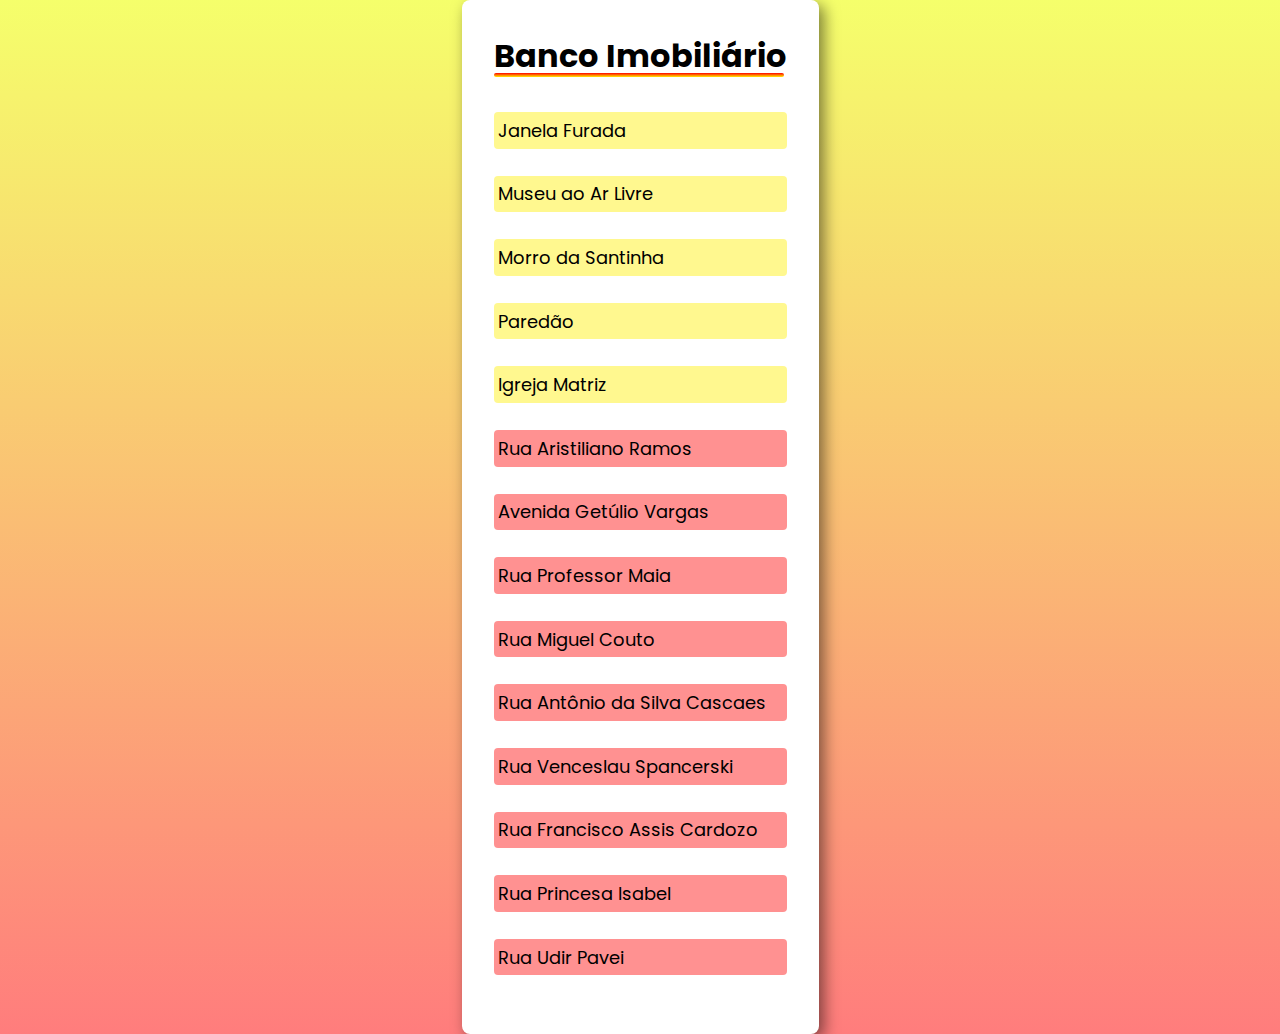
<file: index.html>
<!DOCTYPE html>
<html lang="pt-br">
<head>
    <meta charset="UTF-8">
    <meta http-equiv="X-UA-Compatible" content="IE=edge">
    <meta name="viewport" content="width=device-width, initial-scale=1.0">
    <link rel="stylesheet" href="style.css">
    <title>Banco Imobiliário</title>
</head>
<body>
    <main class="container">
        <h1>Banco Imobiliário</h1>
        <div class="casas">
            <div>
                <a class="pontosTuristicos" href="/casas/Pontos Turísticos/Janela.html" target="_self" rel="next">Janela Furada</a><br>
                <a class="pontosTuristicos" href="/casas/Pontos Turísticos/Museu.html" target="_self" rel="next">Museu ao Ar Livre</a><br>
                <a class="pontosTuristicos" href="/casas/Pontos Turísticos/Santinha.html" target="_self" rel="next">Morro da Santinha</a><br>
                <a class="pontosTuristicos" href="/casas/Pontos Turísticos/Paredao.html" target="_self" rel="next">Paredão</a><br>
                <a class="pontosTuristicos" href="/casas/Pontos Turísticos/Igreja.html" target="_self" rel="next">Igreja Matriz</a><br>
            </div>
        
            <div>
                <a class="ruas" href="/casas/Ruas/Aristiliano.html" target="_self" rel="next">Rua Aristiliano Ramos</a><br>
                <a class="ruas" href="/casas/Ruas/Vargas.html" target="_self" rel="next">Avenida Getúlio Vargas</a><br>
                <a class="ruas" href="/casas/Ruas/Maia.html" target="_self" rel="next">Rua Professor Maia</a><br>
                <a class="ruas" href="/casas/Ruas/Miguel.html" target="_self" rel="next">Rua Miguel Couto</a><br>
                <a class="ruas" href="/casas/Ruas/Antonio.html" target="_self" rel="next">Rua Antônio da Silva Cascaes</a><br>
                <a class="ruas" href="/casas/Ruas/Venceslau.html" target="_self" rel="next">Rua Venceslau Spancerski</a><br>
                <a class="ruas" href="/casas/Ruas/Francisco.html" target="_self" rel="next">Rua Francisco Assis Cardozo</a><br>
                <a class="ruas" href="/casas/Ruas/Princesa.html" target="_self" rel="next">Rua Princesa Isabel</a><br>
                <a class="ruas" href="/casas/Ruas/Udir.html" target="_self" rel="next">Rua Udir Pavei</a><br>
            </div>
        </div>
    </main>
</body>
</html>
</file>
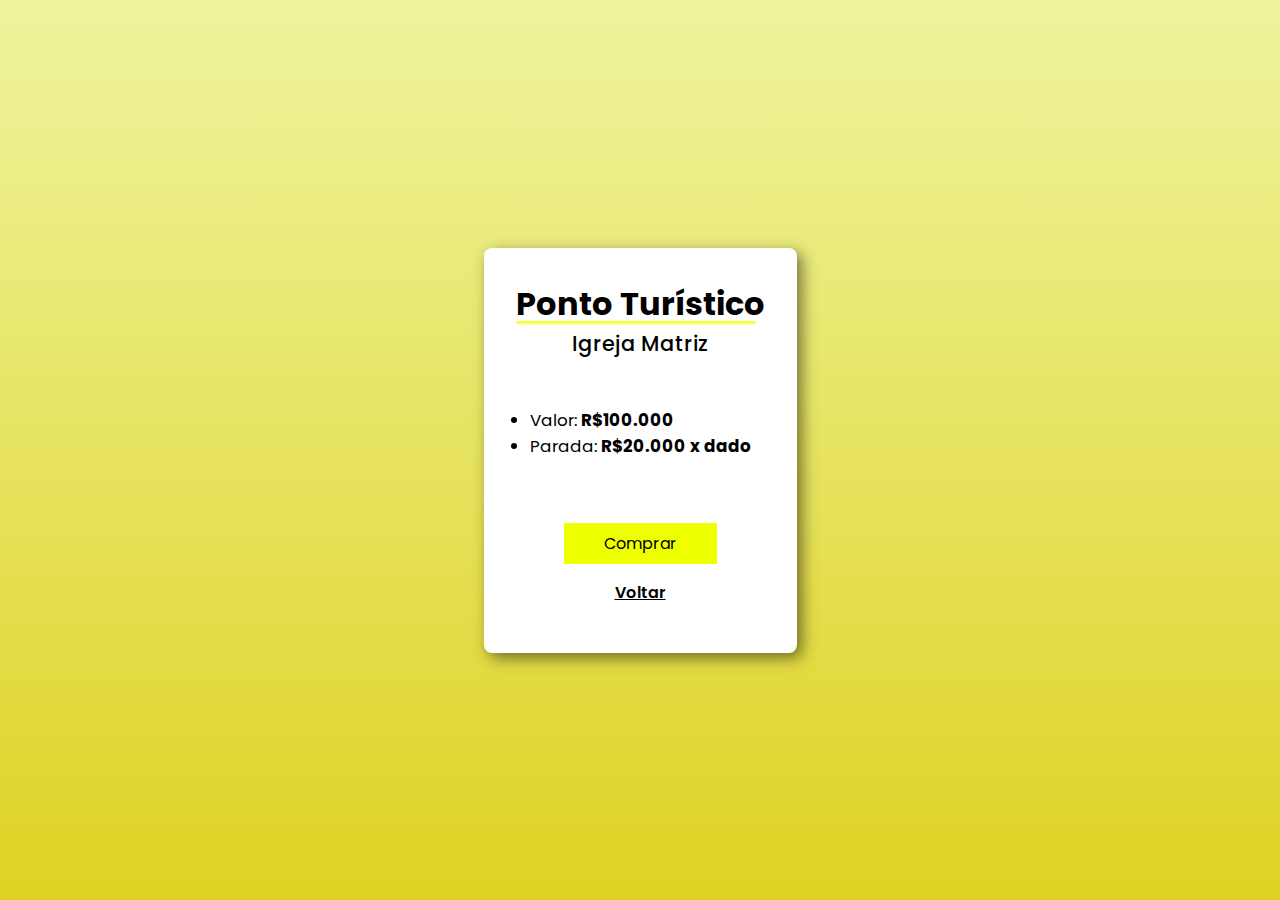
<file: casas/Pontos Turísticos/Igreja.html>
<!DOCTYPE html>
<html lang="pt-br">
<head>
    <meta charset="UTF-8">
    <meta http-equiv="X-UA-Compatible" content="IE=edge">
    <meta name="viewport" content="width=device-width, initial-scale=1.0">
    <link rel="stylesheet" href="/casas/Pontos Turísticos/style.css">
    <title>Igreja Matriz</title>
</head>
<body>
    <main class="container">
        <h1>Ponto Turístico</h1>
        <h2>Igreja Matriz</h2>
        <div class="info">
            <ul>
                <li>Valor: <strong>R$100.000</strong></li>
                <li>Parada: <strong>R$20.000 x dado</strong></li>
            </ul>
        </div>
        <div class="comprar">
            <button class="botaoComprar" onclick="comprarIgreja()">Comprar</button>
            <strong><p></p></strong>
        </div>
        <footer>
            <p><a href="/index.html" target="_self" rel="prev" alt="Voltar">Voltar</a></p>
        </footer>
    </main>

    <script src="js/scriptIgreja.js"></script>
</body>
</html>
</file>
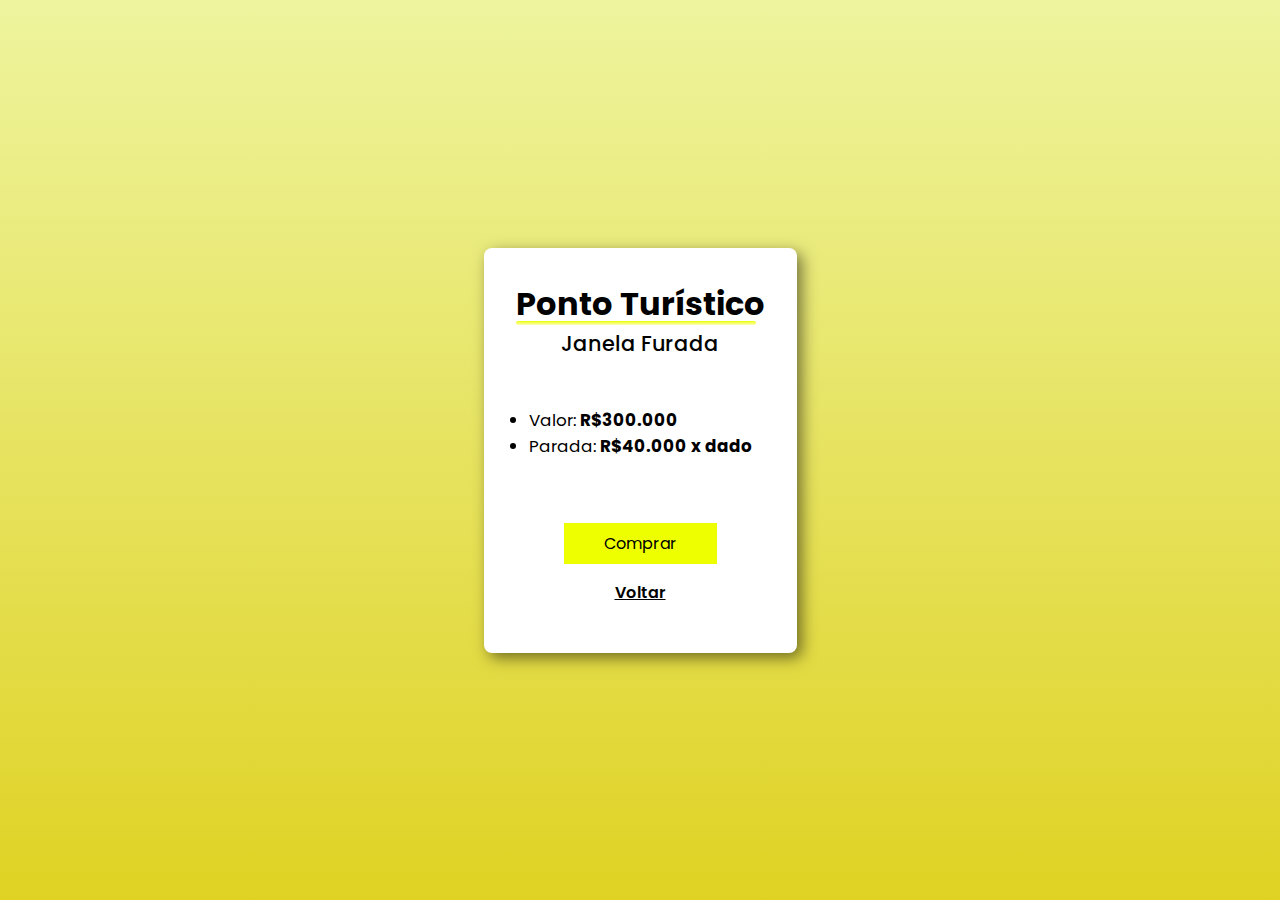
<file: casas/Pontos Turísticos/Janela.html>
<!DOCTYPE html>
<html lang="pt-br">
<head>
    <meta charset="UTF-8">
    <meta http-equiv="X-UA-Compatible" content="IE=edge">
    <meta name="viewport" content="width=device-width, initial-scale=1.0">
    <link rel="stylesheet" href="/casas/Pontos Turísticos/style.css">
    <title>Janela Furada</title>
</head>
<body>
    <main class="container">
        <h1>Ponto Turístico</h1>
        <h2>Janela Furada</h2>
        <div class="info">
            <ul>
                <li>Valor: <strong>R$300.000</strong></li>
                <li>Parada: <strong>R$40.000 x dado</strong></li>
            </ul>
        </div>
        <div class="comprar">
            <button type="submit" class="botaoComprar" onclick="comprarJanela()">Comprar</button>
            <strong><p></p></strong>
        </div>
        <footer>
            <p><a href="/index.html" target="_self" rel="prev" alt="Voltar">Voltar</a></p>
        </footer>
    </main>

    <script src="js/scriptJanela.js"></script>
</body>
</html>
</file>
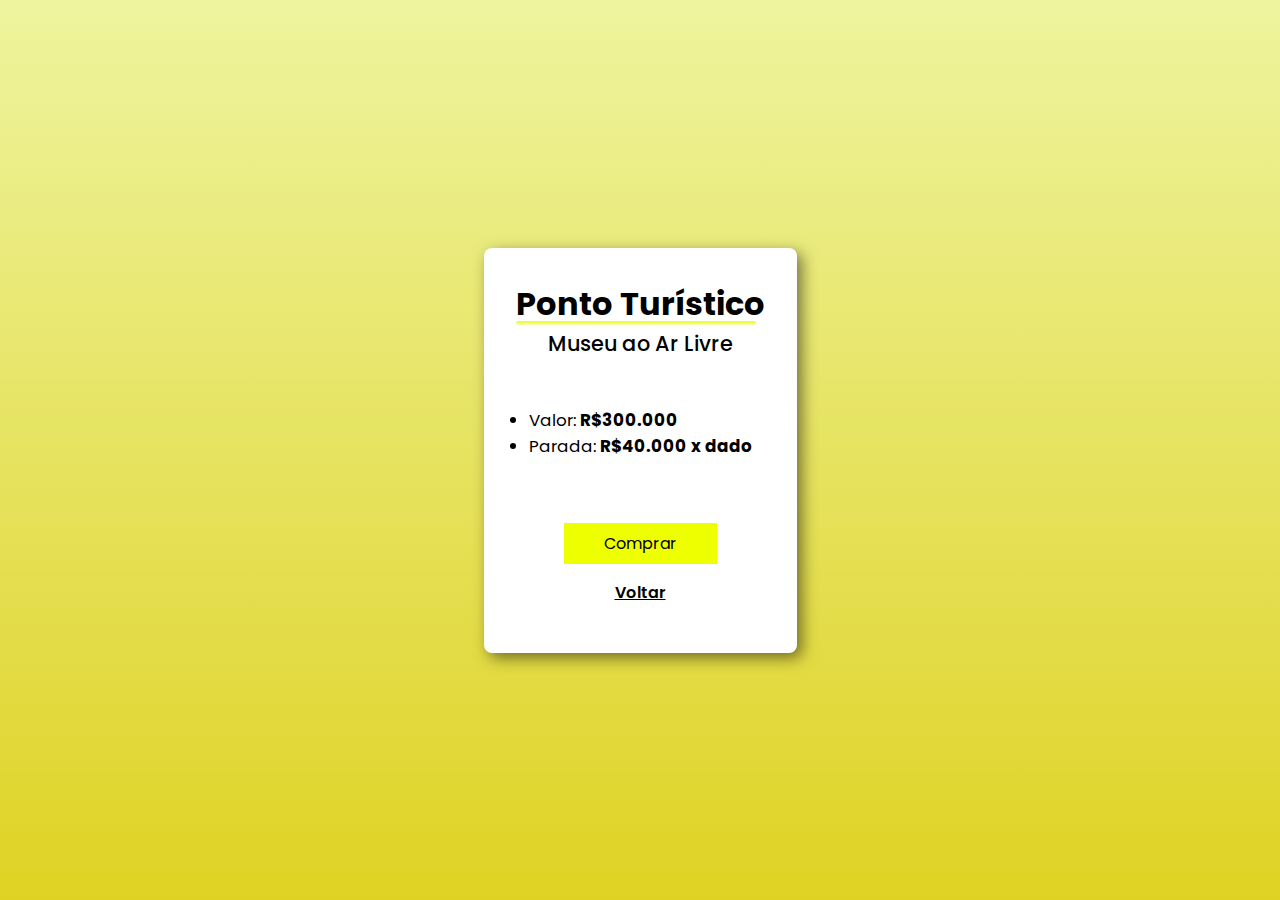
<file: casas/Pontos Turísticos/Museu.html>
<!DOCTYPE html>
<html lang="pt-br">
<head>
    <meta charset="UTF-8">
    <meta http-equiv="X-UA-Compatible" content="IE=edge">
    <meta name="viewport" content="width=device-width, initial-scale=1.0">
    <link rel="stylesheet" href="/casas/Pontos Turísticos/style.css">
    <title>Museu ao Ar Livre</title>
</head>
<body>
    <main class="container">
        <h1>Ponto Turístico</h1>
        <h2>Museu ao Ar Livre</h2>
        <div class="info">
            <ul>
                <li>Valor: <strong>R$300.000</strong></li>
                <li>Parada: <strong>R$40.000 x dado</strong></li>
            </ul>
        </div>
        <div class="comprar">
            <button class="botaoComprar" onclick="comprarMuseu()">Comprar</button>
            <strong><p></p></strong>
        </div>
        <footer>
            <p><a href="/index.html" target="_self" rel="prev" alt="Voltar">Voltar</a></p>
        </footer>
    </main>

    <script src="js/scriptMuseu.js"></script>
</body>
</html>
</file>
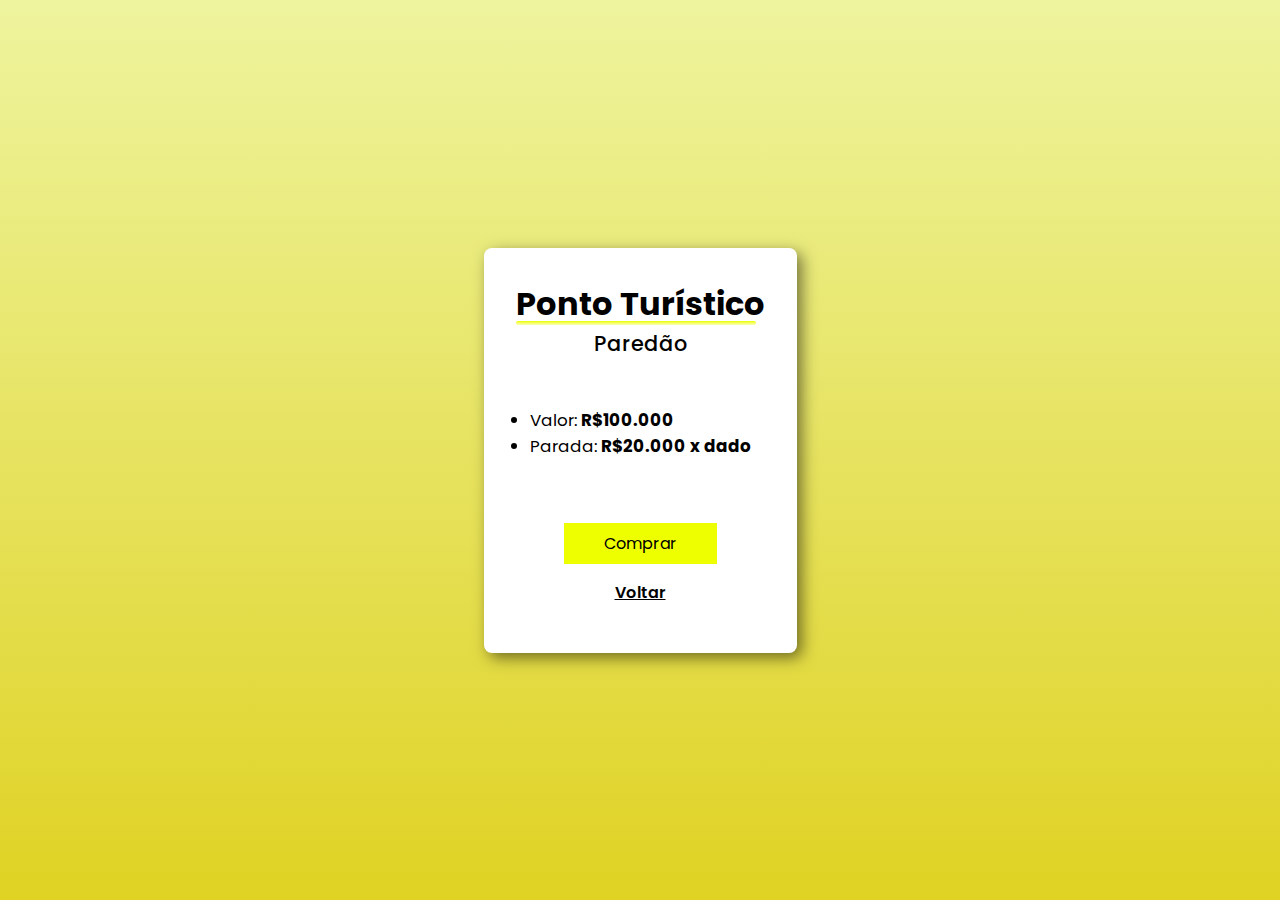
<file: casas/Pontos Turísticos/Paredao.html>
<!DOCTYPE html>
<html lang="pt-br">
<head>
    <meta charset="UTF-8">
    <meta http-equiv="X-UA-Compatible" content="IE=edge">
    <meta name="viewport" content="width=device-width, initial-scale=1.0">
    <link rel="stylesheet" href="/casas/Pontos Turísticos/style.css">
    <title>Paredão</title>
</head>
<body>
    <main class="container">
        <h1>Ponto Turístico</h1>
        <h2>Paredão</h2>
        <div class="info">
            <ul>
                <li>Valor: <strong>R$100.000</strong></li>
                <li>Parada: <strong>R$20.000 x dado</strong></li>
            </ul>
        </div>
        <div class="comprar">
            <button class="botaoComprar" onclick="comprarParedao()">Comprar</button>
            <strong><p></p></strong>
        </div>
        <footer>
            <p><a href="/index.html" target="_self" rel="prev" alt="Voltar">Voltar</a></p>
        </footer>
    </main>

    <script src="js/scriptParedao.js"></script>
</body>
</html>
</file>
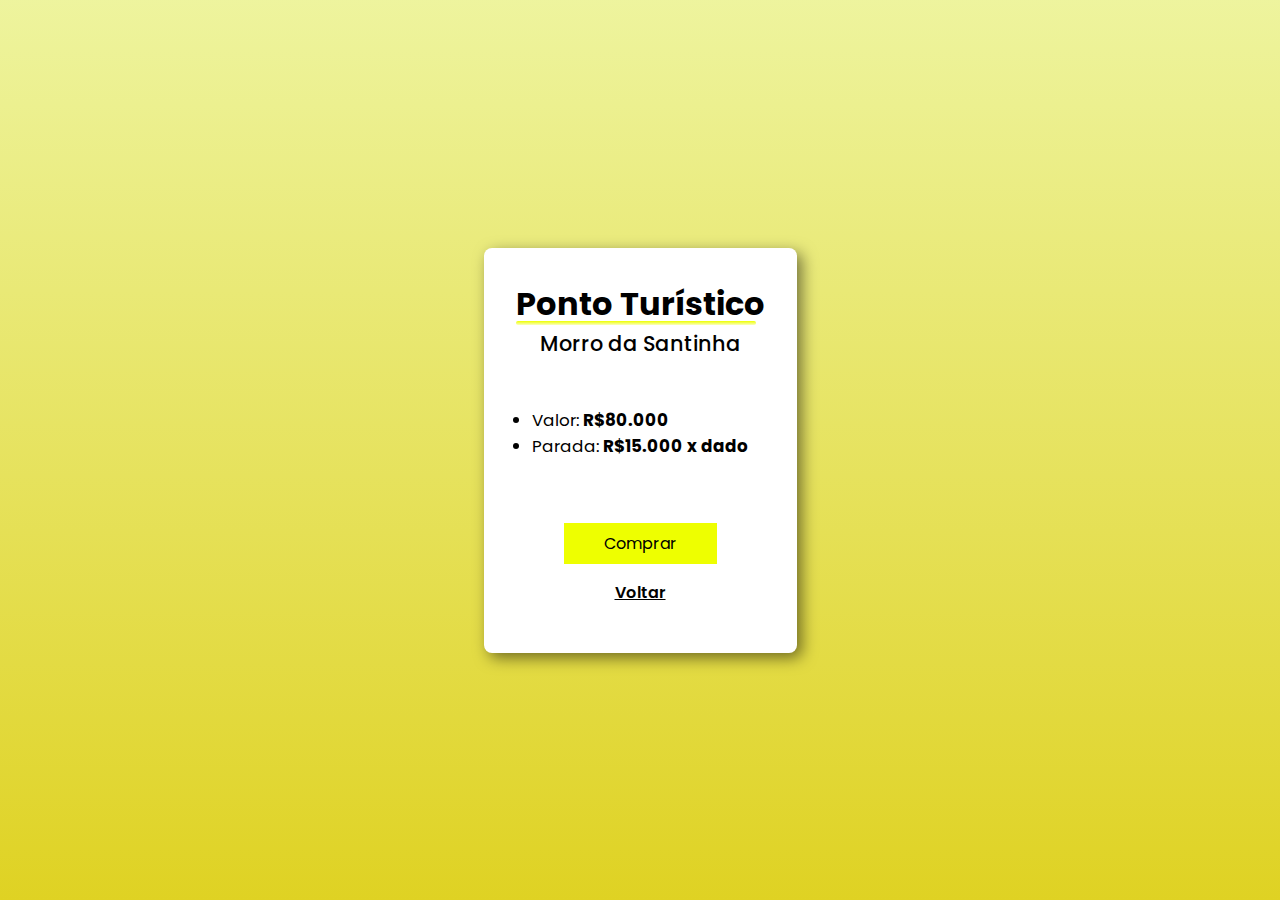
<file: casas/Pontos Turísticos/Santinha.html>
<!DOCTYPE html>
<html lang="pt-br">
<head>
    <meta charset="UTF-8">
    <meta http-equiv="X-UA-Compatible" content="IE=edge">
    <meta name="viewport" content="width=device-width, initial-scale=1.0">
    <link rel="stylesheet" href="/casas/Pontos Turísticos/style.css">
    <title>Morro da Santinha</title>
</head>
<body>
    <main class="container">
        <h1>Ponto Turístico</h1>
        <h2>Morro da Santinha</h2>
        <div class="info">
            <ul>
                <li>Valor: <strong>R$80.000</strong></li>
                <li>Parada: <strong>R$15.000 x dado</strong></li>
            </ul>
        </div>
        <div class="comprar">
            <button class="botaoComprar" onclick="comprarSantinha()">Comprar</button>
            <strong><p></p></strong>
        </div>
        <footer>
            <p><a href="/index.html" target="_self" rel="prev" alt="Voltar">Voltar</a></p>
        </footer>
    </main>

    <script src="js/scriptSantinha.js"></script>
</body>
</html>
</file>
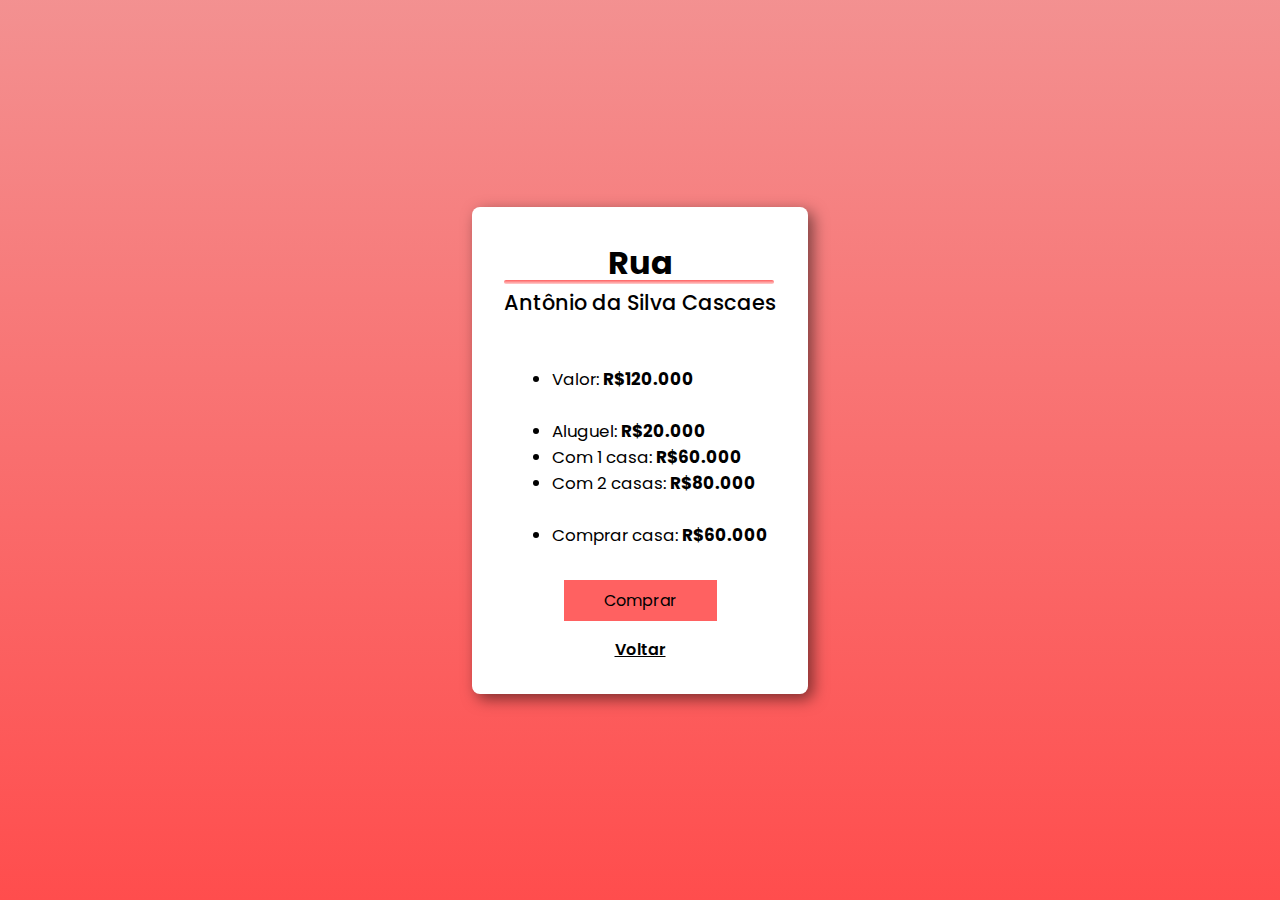
<file: casas/Ruas/Antonio.html>
<!DOCTYPE html>
<html lang="pt-br">
<head>
    <meta charset="UTF-8">
    <meta http-equiv="X-UA-Compatible" content="IE=edge">
    <meta name="viewport" content="width=device-width, initial-scale=1.0">
    <link rel="stylesheet" href="/casas/Ruas/style.css">
    <title>Antônio Cascaes</title>
</head>
<body>
    <main class="container">
        <h1>Rua</h1>
        <h2>Antônio da Silva Cascaes</h2>
        <div class="info">
            <ul>
                <li>Valor: <strong>R$120.000</strong></li><br>
                <li>Aluguel: <strong>R$20.000</strong></li>
                <li>Com 1 casa: <strong>R$60.000</strong></li>
                <li>Com 2 casas: <strong>R$80.000</strong></li><br>
                <li>Comprar casa: <strong>R$60.000</strong></li>
            </ul>
        </div>
        <div class="comprar">
            <button class="botaoComprar" onclick="comprarAntonio()">Comprar</button>
            <strong><p></p></strong>
        </div>
        <footer>
            <p><a href="/index.html" target="_self" rel="prev" alt="Voltar">Voltar</a></p>
        </footer>
    </main>

    <script src="js/scriptAntonio.js"></script>
</body>
</html>
</file>
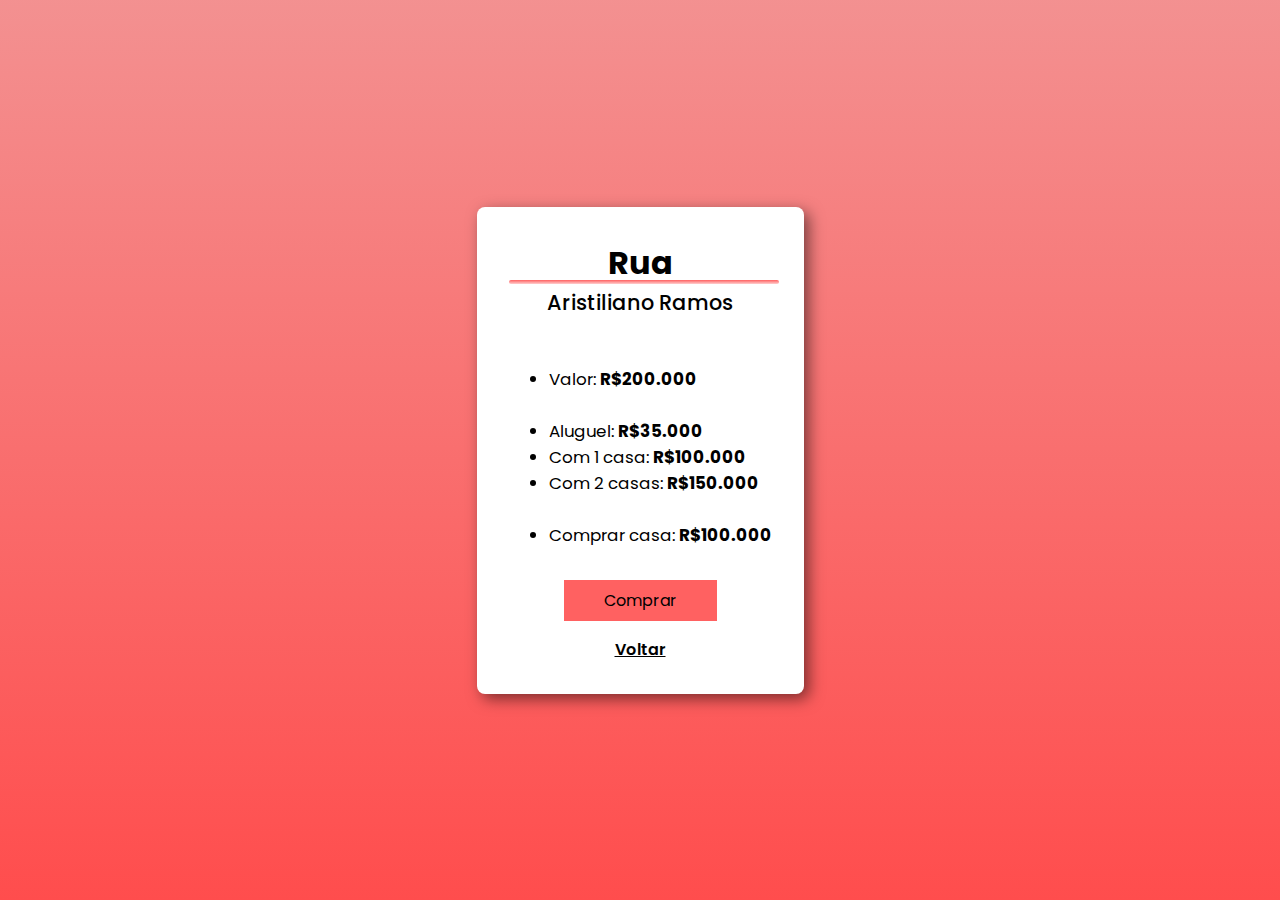
<file: casas/Ruas/Aristiliano.html>
<!DOCTYPE html>
<html lang="pt-br">
<head>
    <meta charset="UTF-8">
    <meta http-equiv="X-UA-Compatible" content="IE=edge">
    <meta name="viewport" content="width=device-width, initial-scale=1.0">
    <link rel="stylesheet" href="/casas/Ruas/style.css">
    <title>Aristiliano Ramos</title>
</head>
<body>
    <main class="container">
        <h1>Rua</h1>
        <h2>Aristiliano Ramos</h2>
        <div class="info">
            <ul>
                <li>Valor: <strong>R$200.000</strong></li><br>
                <li>Aluguel: <strong>R$35.000</strong></li>
                <li>Com 1 casa: <strong>R$100.000</strong></li>
                <li>Com 2 casas: <strong>R$150.000</strong></li><br>
                <li>Comprar casa: <strong>R$100.000</strong></li>
            </ul>
        </div>
        <div class="comprar">
            <button class="botaoComprar" onclick="comprarAristiliano()">Comprar</button>
            <strong><p></p></strong>
        </div>
        <footer>
            <p><a href="/index.html" target="_self" rel="prev" alt="Voltar">Voltar</a></p>
        </footer>
    </main>

    <script src="js/scriptAristiliano.js"></script>
</body>
</html>
</file>
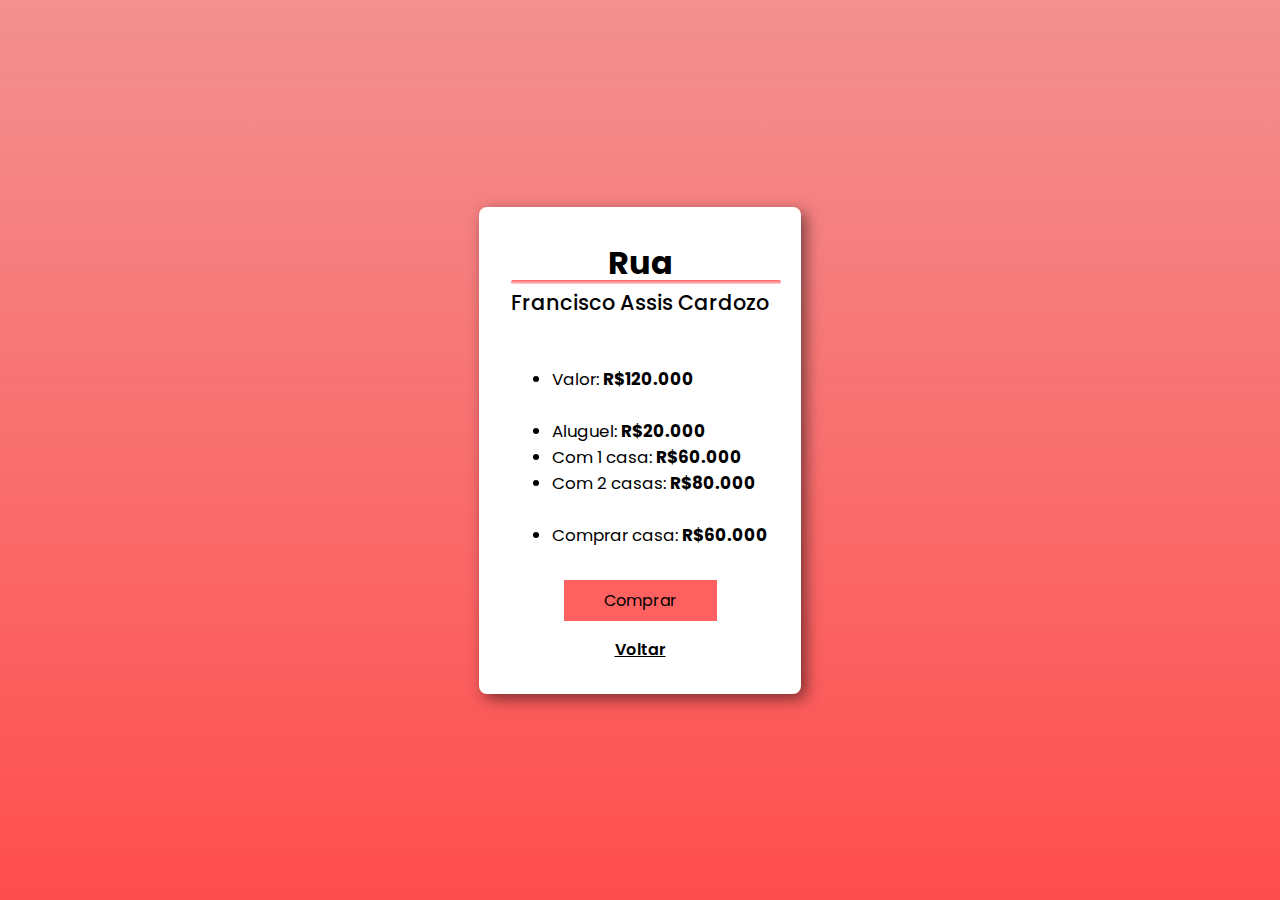
<file: casas/Ruas/Francisco.html>
<!DOCTYPE html>
<html lang="pt-br">
<head>
    <meta charset="UTF-8">
    <meta http-equiv="X-UA-Compatible" content="IE=edge">
    <meta name="viewport" content="width=device-width, initial-scale=1.0">
    <link rel="stylesheet" href="/casas/Ruas/style.css">
    <title>Francisco Assis Cardozo</title>
</head>
<body>
    <main class="container">
        <h1>Rua</h1>
        <h2>Francisco Assis Cardozo</h2>
        <div class="info">
            <ul>
                <li>Valor: <strong>R$120.000</strong></li><br>
                <li>Aluguel: <strong>R$20.000</strong></li>
                <li>Com 1 casa: <strong>R$60.000</strong></li>
                <li>Com 2 casas: <strong>R$80.000</strong></li><br>
                <li>Comprar casa: <strong>R$60.000</strong></li>
            </ul>
        </div>
        <div class="comprar">
            <button class="botaoComprar" onclick="comprarFrancisco()">Comprar</button>
            <strong><p></p></strong>
        </div>
        <footer>
            <p><a href="/index.html" target="_self" rel="prev" alt="Voltar">Voltar</a></p>
        </footer>
    </main>

    <script src="js/scriptFrancisco.js"></script>
</body>
</html>
</file>
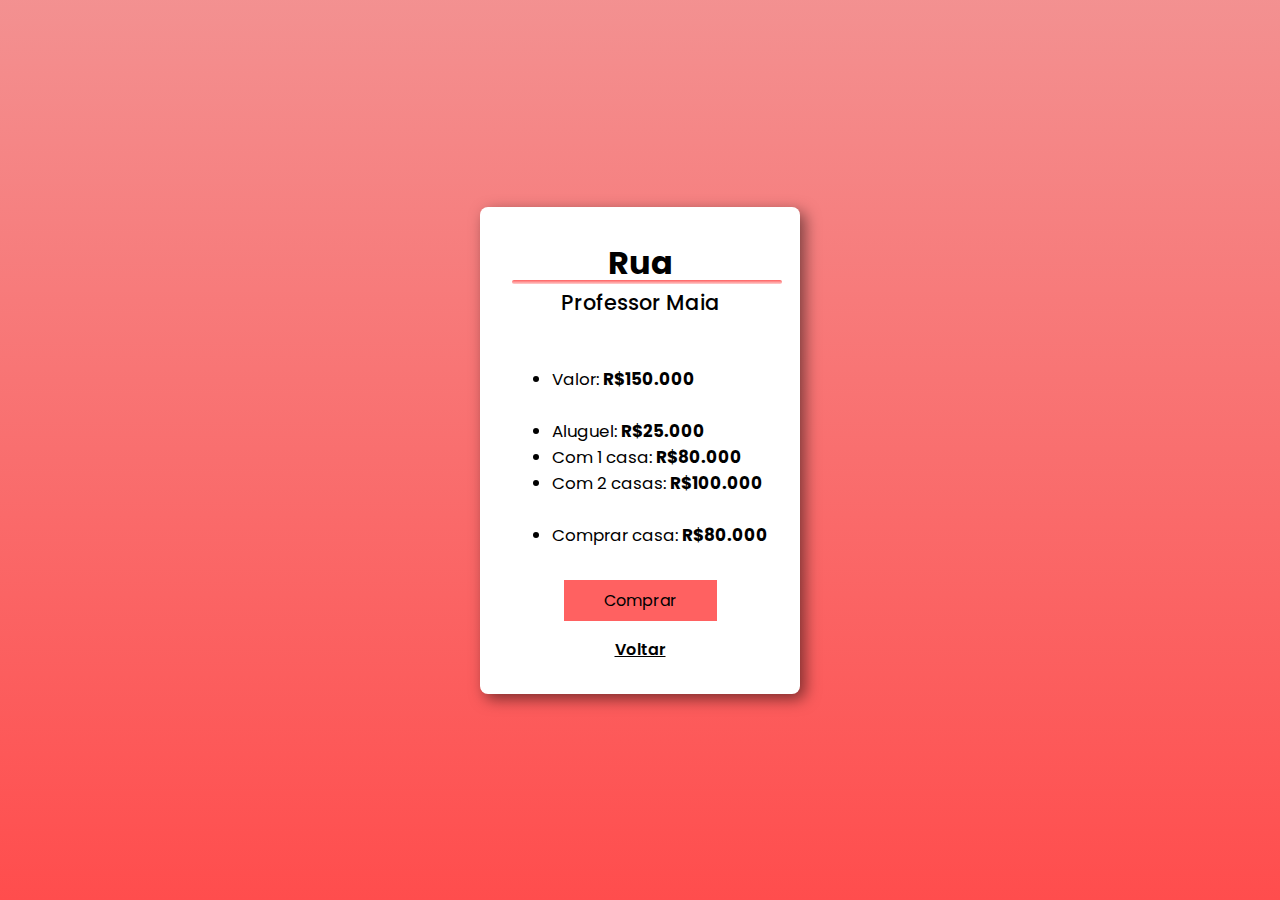
<file: casas/Ruas/Maia.html>
<!DOCTYPE html>
<html lang="pt-br">
<head>
    <meta charset="UTF-8">
    <meta http-equiv="X-UA-Compatible" content="IE=edge">
    <meta name="viewport" content="width=device-width, initial-scale=1.0">
    <link rel="stylesheet" href="/casas/Ruas/style.css">
    <title>Professor Maia</title>
</head>
<body>
    <main class="container">
        <h1>Rua</h1>
        <h2>Professor Maia</h2>
        <div class="info">
            <ul>
                <li>Valor: <strong>R$150.000</strong></li><br>
                <li>Aluguel: <strong>R$25.000</strong></li>
                <li>Com 1 casa: <strong>R$80.000</strong></li>
                <li>Com 2 casas: <strong>R$100.000</strong></li><br>
                <li>Comprar casa: <strong>R$80.000</strong></li>
            </ul>
        </div>
        <div class="comprar">
            <button class="botaoComprar" onclick="comprarMaia()">Comprar</button>
            <strong><p></p></strong>
        </div>
        <footer>
            <p><a href="/index.html" target="_self" rel="prev" alt="Voltar">Voltar</a></p>
        </footer>
    </main>

    <script src="js/scriptMaia.js"></script>
</body>
</html>
</file>
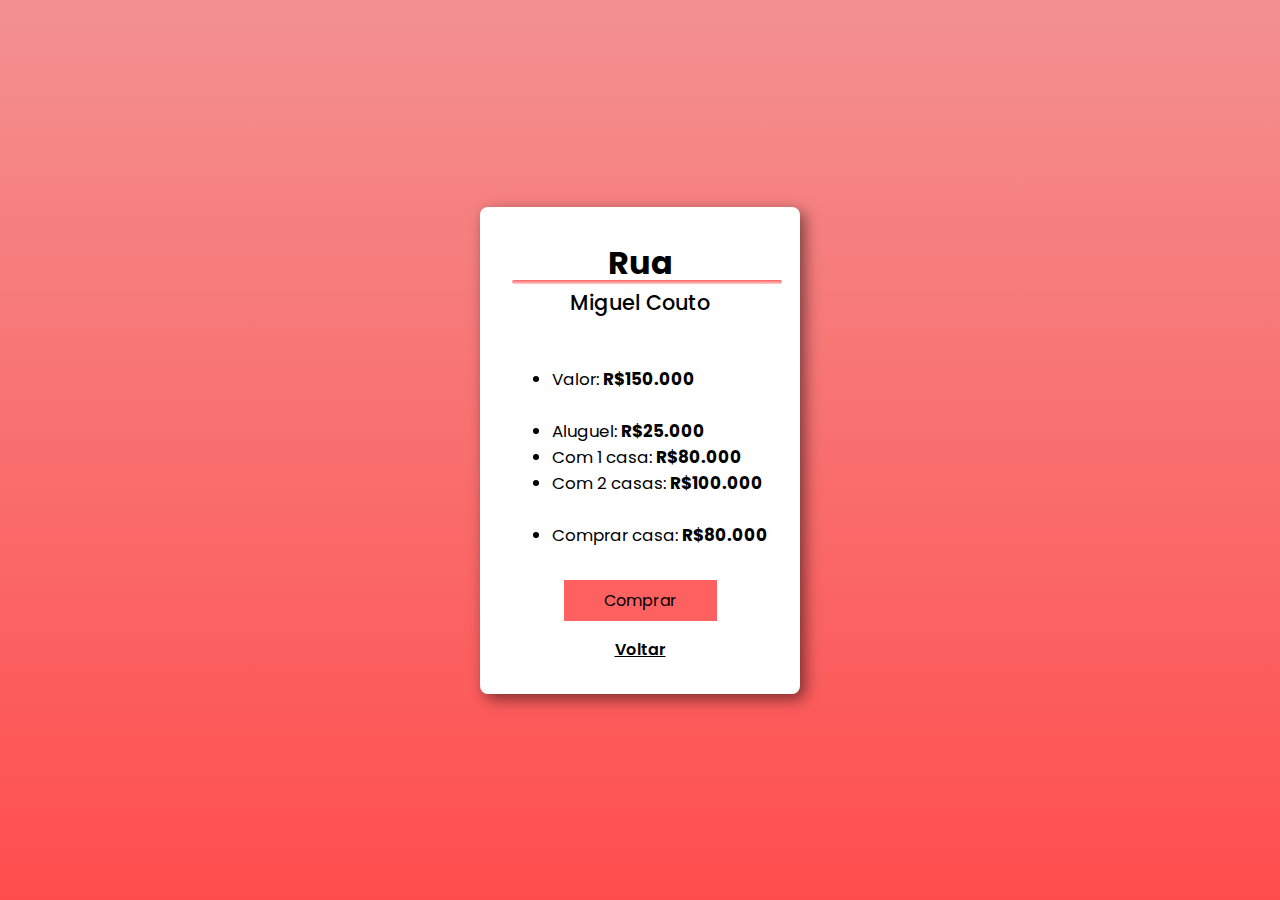
<file: casas/Ruas/Miguel.html>
<!DOCTYPE html>
<html lang="pt-br">
<head>
    <meta charset="UTF-8">
    <meta http-equiv="X-UA-Compatible" content="IE=edge">
    <meta name="viewport" content="width=device-width, initial-scale=1.0">
    <link rel="stylesheet" href="/casas/Ruas/style.css">
    <title>Miguel Couto</title>
</head>
<body>
    <main class="container">
        <h1>Rua</h1>
        <h2>Miguel Couto</h2>
        <div class="info">
            <ul>
                <li>Valor: <strong>R$150.000</strong></li><br>
                <li>Aluguel: <strong>R$25.000</strong></li>
                <li>Com 1 casa: <strong>R$80.000</strong></li>
                <li>Com 2 casas: <strong>R$100.000</strong></li><br>
                <li>Comprar casa: <strong>R$80.000</strong></li>
            </ul>
        </div>
        <div class="comprar">
            <button class="botaoComprar" onclick="comprarMiguel()">Comprar</button>
            <strong><p></p></strong>
        </div>
        <footer>
            <p><a href="/index.html" target="_self" rel="prev" alt="Voltar">Voltar</a></p>
        </footer>
    </main>

    <script src="js/scriptMiguel.js"></script>
</body>
</html>
</file>
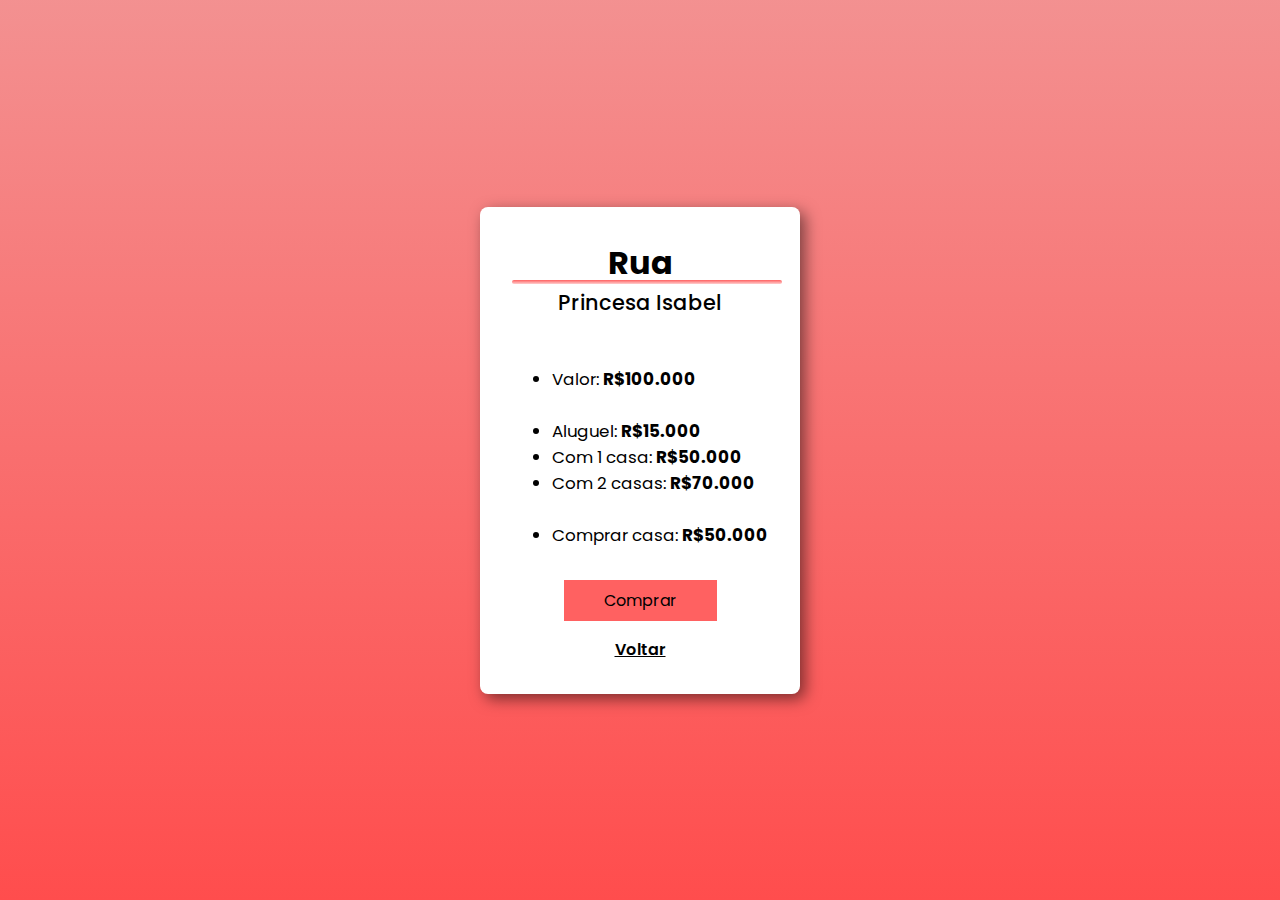
<file: casas/Ruas/Princesa.html>
<!DOCTYPE html>
<html lang="pt-br">
<head>
    <meta charset="UTF-8">
    <meta http-equiv="X-UA-Compatible" content="IE=edge">
    <meta name="viewport" content="width=device-width, initial-scale=1.0">
    <link rel="stylesheet" href="/casas/Ruas/style.css">
    <title>Princesa Isabel</title>
</head>
<body>
    <main class="container">
        <h1>Rua</h1>
        <h2>Princesa Isabel</h2>
        <div class="info">
            <ul>
                <li>Valor: <strong>R$100.000</strong></li><br>
                <li>Aluguel: <strong>R$15.000</strong></li>
                <li>Com 1 casa: <strong>R$50.000</strong></li>
                <li>Com 2 casas: <strong>R$70.000</strong></li><br>
                <li>Comprar casa: <strong>R$50.000</strong></li>
            </ul>
        </div>
        <div class="comprar">
            <button class="botaoComprar" onclick="comprarPrincesa()">Comprar</button>
            <strong><p></p></strong>
        </div>
        <footer>
            <p><a href="/index.html" target="_self" rel="prev" alt="Voltar">Voltar</a></p>
        </footer>
    </main>

    <script src="js/scriptPrincesa.js"></script>
</body>
</html>
</file>
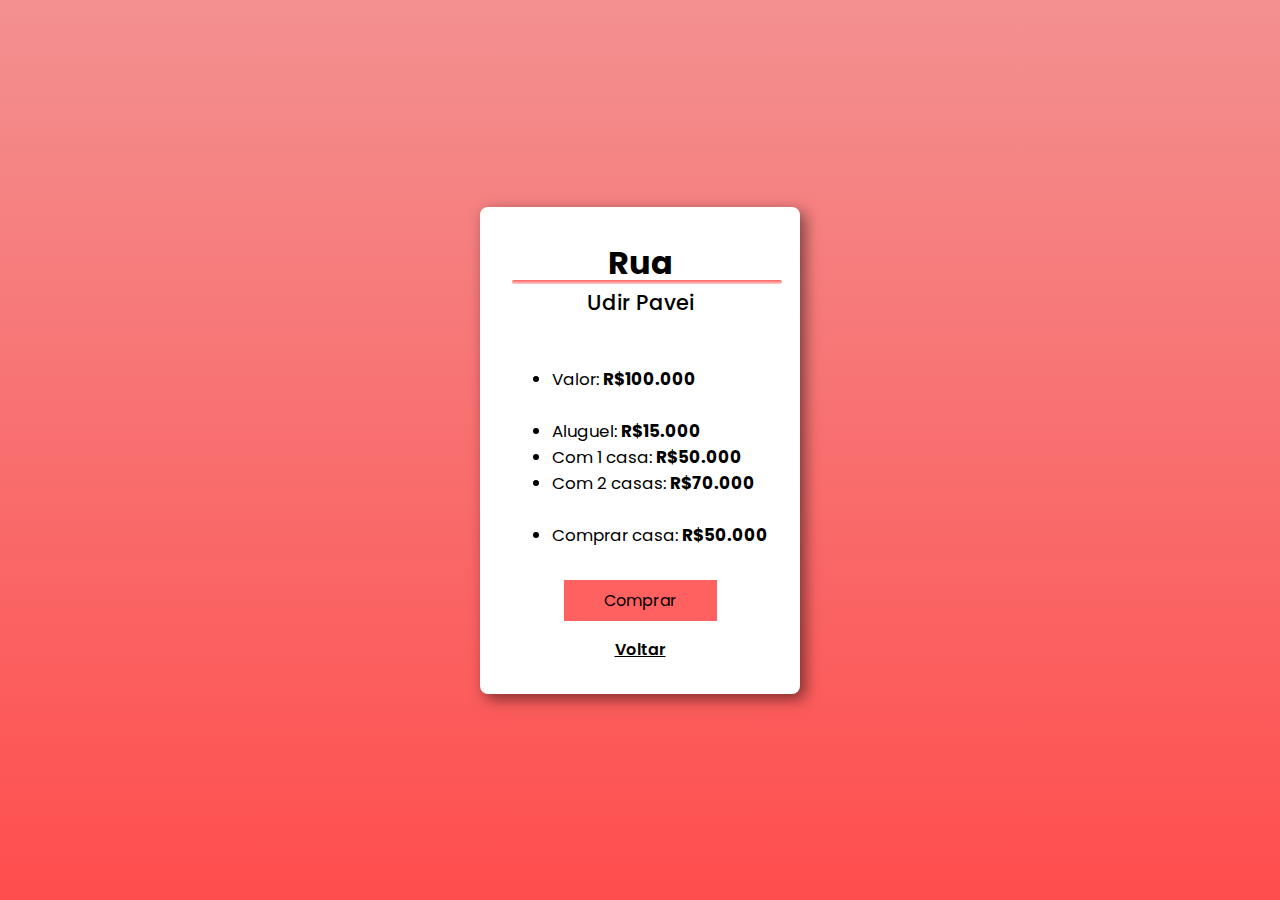
<file: casas/Ruas/Udir.html>
<!DOCTYPE html>
<html lang="pt-br">
<head>
    <meta charset="UTF-8">
    <meta http-equiv="X-UA-Compatible" content="IE=edge">
    <meta name="viewport" content="width=device-width, initial-scale=1.0">
    <link rel="stylesheet" href="/casas/Ruas/style.css">
    <title>Udir Pavei</title>
</head>
<body>
    <main class="container">
        <h1>Rua</h1>
        <h2>Udir Pavei</h2>
        <div class="info">
            <ul>
                <li>Valor: <strong>R$100.000</strong></li><br>
                <li>Aluguel: <strong>R$15.000</strong></li>
                <li>Com 1 casa: <strong>R$50.000</strong></li>
                <li>Com 2 casas: <strong>R$70.000</strong></li><br>
                <li>Comprar casa: <strong>R$50.000</strong></li>
            </ul>
        </div>
        <div class="comprar">
            <button class="botaoComprar" onclick="comprarUdir()">Comprar</button>
            <strong><p></p></strong>
        </div>
        <footer>
            <p><a href="/index.html" target="_self" rel="prev" alt="Voltar">Voltar</a></p>
        </footer>
    </main>

    <script src="js/scriptUdir.js"></script>
</body>
</html>
</file>
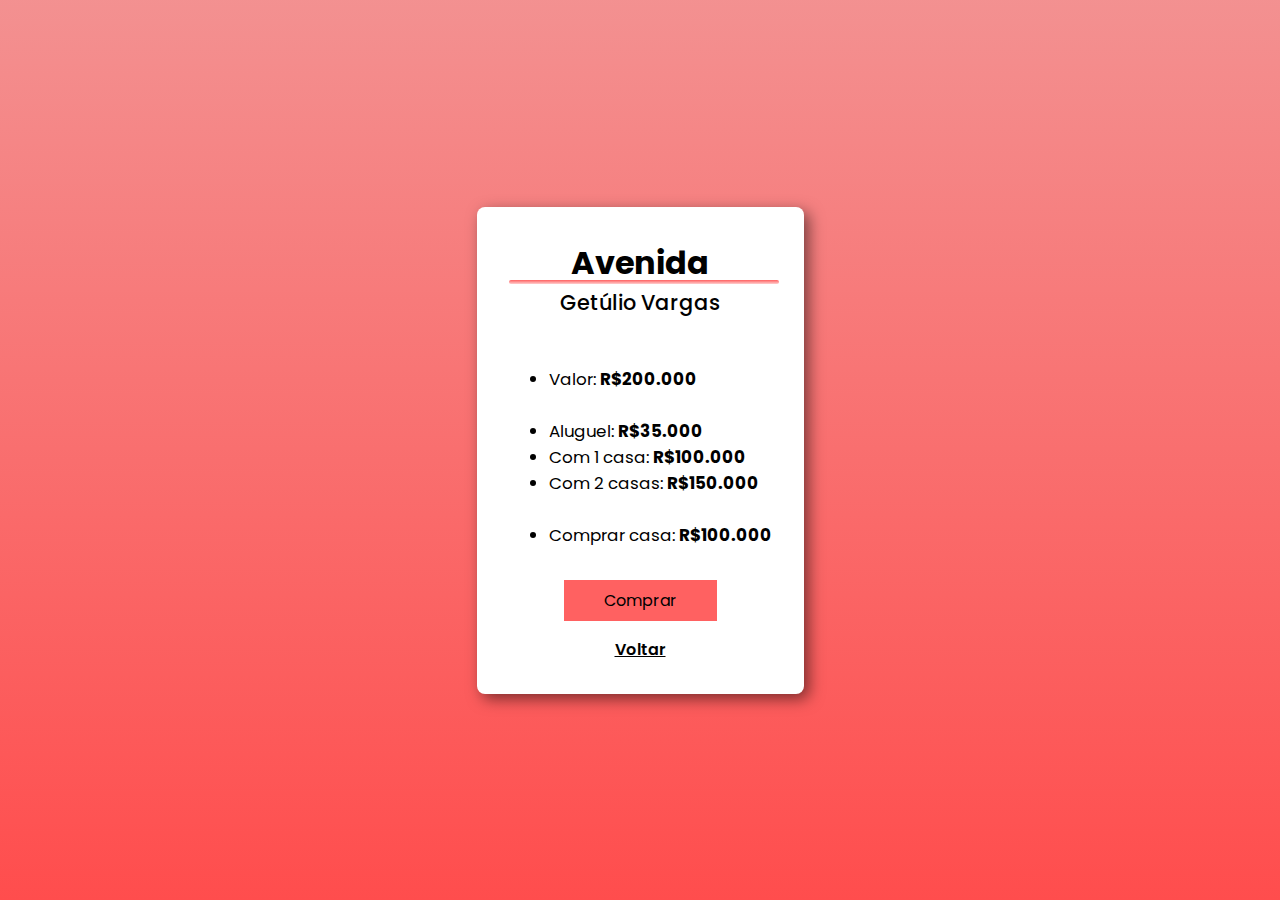
<file: casas/Ruas/Vargas.html>
<!DOCTYPE html>
<html lang="pt-br">
<head>
    <meta charset="UTF-8">
    <meta http-equiv="X-UA-Compatible" content="IE=edge">
    <meta name="viewport" content="width=device-width, initial-scale=1.0">
    <link rel="stylesheet" href="/casas/Ruas/style.css">
    <title>Getúlio Vargas</title>
</head>
<body>
    <main class="container">
        <h1>Avenida</h1>
        <h2>Getúlio Vargas</h2>
        <div class="info">
            <ul>
                <li>Valor: <strong>R$200.000</strong></li><br>
                <li>Aluguel: <strong>R$35.000</strong></li>
                <li>Com 1 casa: <strong>R$100.000</strong></li>
                <li>Com 2 casas: <strong>R$150.000</strong></li><br>
                <li>Comprar casa: <strong>R$100.000</strong></li>
            </ul>
        </div>
        <div class="comprar">
            <button class="botaoComprar" onclick="comprarVargas()">Comprar</button>
            <strong><p></p></strong>
        </div>
        <footer>
            <p><a href="/index.html" target="_self" rel="prev" alt="Voltar">Voltar</a></p>
        </footer>
    </main>

    <script src="js/scriptVargas.js"></script>
</body>
</html>
</file>
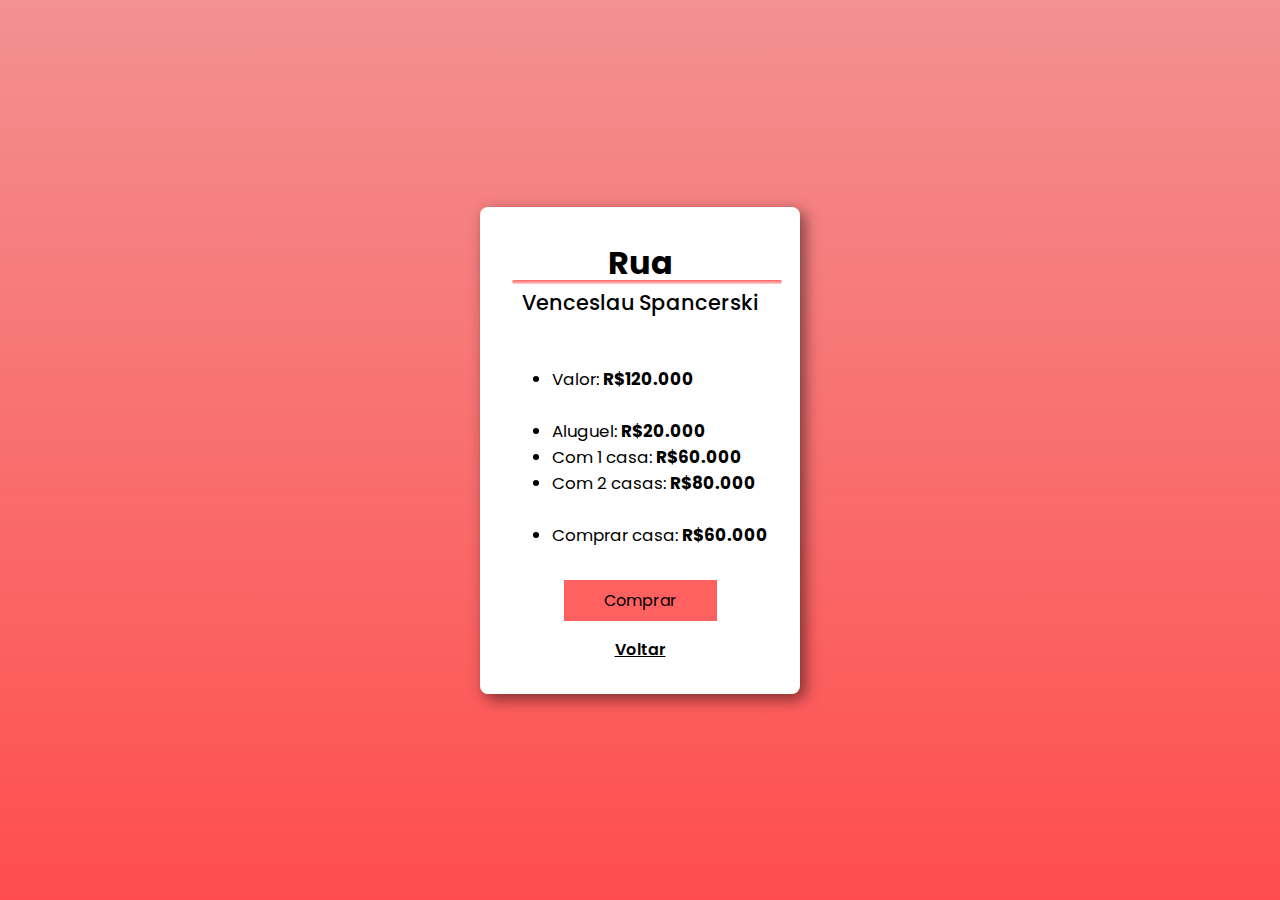
<file: casas/Ruas/Venceslau.html>
<!DOCTYPE html>
<html lang="pt-br">
<head>
    <meta charset="UTF-8">
    <meta http-equiv="X-UA-Compatible" content="IE=edge">
    <meta name="viewport" content="width=device-width, initial-scale=1.0">
    <link rel="stylesheet" href="/casas/Ruas/style.css">
    <title>Venceslau Spancerski</title>
</head>
<body>
    <main class="container">
        <h1>Rua</h1>
        <h2>Venceslau Spancerski</h2>
        <div class="info">
            <ul>
                <li>Valor: <strong>R$120.000</strong></li><br>
                <li>Aluguel: <strong>R$20.000</strong></li>
                <li>Com 1 casa: <strong>R$60.000</strong></li>
                <li>Com 2 casas: <strong>R$80.000</strong></li><br>
                <li>Comprar casa: <strong>R$60.000</strong></li>
            </ul>
        </div>
        <div class="comprar">
            <button class="botaoComprar" onclick="comprarVenceslau()">Comprar</button>
            <strong><p></p></strong>
        </div>
        <footer>
            <p><a href="/index.html" target="_self" rel="prev" alt="Voltar">Voltar</a></p>
        </footer>
    </main>

    <script src="js/scriptVenceslau.js"></script>
</body>
</html>
</file>
<file: style.css>
@import url('https://fonts.googleapis.com/css2?family=Poppins:wght@100;200;300;400;600&display=swap');

* {
    margin: 0;
    border: 0;
    box-sizing: border-box;
    font-family: "Poppins", sans-serif;
}

body {
    background: linear-gradient(360deg, #ff010183, #eeff0094);
    background-repeat: no-repeat;
    min-height: 100vh;
    min-width: 100vw;
    display: flex;
    align-items: center;
    justify-content: center;
}

main.container {
    background: white;
    padding: 2rem;
    box-shadow: 5px 5px 15px rgba(0, 0, 0, 0.5);
    border-radius: 8px;
}

main h1 {
    margin-bottom: 2rem;
    position: relative;
    cursor: default;
}

main h1::before {
    content: '';
    position: absolute;
    height: 4px;
    width: 290px;
    bottom: 3px;
    left: 0;
    border-radius: 8px;
    background: linear-gradient(360deg, #ffee00, #ff0101);
}

.casas{
    font-size: 1.12rem;
}

.casas a{
    text-decoration: none;
    display: flex;
    color: black;
    padding: 0.3rem;
    border-radius: 4px;

}

.pontosTuristicos {
    background:#ffee0070;
}

.ruas{
    background:#ff01016e;
}
</file>
<file: casas/Pontos Turísticos/style.css>
@import url('https://fonts.googleapis.com/css2?family=Poppins:wght@100;200;300;400;600&display=swap');

* {
    margin: 0;
    border: 0;
    padding: 0;
    box-sizing: border-box;
    font-family: "Poppins", sans-serif;
}

body {
    background: linear-gradient(360deg, #dacb00dc, #e0eb508e);
    min-height: 100vh;
    min-width: 100vw;
    display: flex;
    align-items: center;
    justify-content: center;
}

main.container {
    background: white;
    max-width: 350px;
    min-height: 45vh;
    padding: 2rem;
    box-shadow: 5px 5px 15px rgba(0, 0, 0, 0.5);
    border-radius: 8px;
}

main h1 {
    position: relative;
    cursor: default;
}

main h1::before {
    content: '';
    position: absolute;
    height: 4px;
    width: 240px;
    bottom: 3px;
    left: 0;
    border-radius: 8px;
    background: linear-gradient(360deg, #f6ff7e7c, #eeff00);
}

main h2 {
    font-weight: 500;
    font-size: 1.3rem;
    display: flex;
    justify-content: center;
    margin-bottom: 3rem;
}

.info {
    font-size: 1.05rem;
    display: flex;
    justify-content: center;
    margin-bottom: 4rem;
}

.comprar {
    display: flex;
    justify-content: center;
    margin-bottom: 1rem;
}

.botaoComprar {
    background-color: #eeff00;
    border: black;
    color: black;
    padding: 8px 40px;
    text-align: center;
    text-decoration: none;
    font-size: 16px;
    -webkit-transition-duration: 0.4s;
    transition-duration: 0.4s;
    cursor: pointer;
}

.botaoComprar:hover {
    background-color: #ddc705e1;
}

p{
    color: red;
}

footer a{
    font-weight: 600;
    display: flex;
    justify-content: center;
    color: black;
}
</file>
<file: casas/Ruas/style.css>
@import url('https://fonts.googleapis.com/css2?family=Poppins:wght@100;200;300;400;600&display=swap');

* {
    margin: 0;
    border: 0;
    box-sizing: border-box;
    font-family: "Poppins", sans-serif;
}

body {
    background: linear-gradient(360deg, #ff0000b2, #ec4e4e9f);
    min-height: 100vh;
    min-width: 100vw;
    display: flex;
    align-items: center;
    justify-content: center;
}

main.container {
    background: white;
    max-width: 350px;
    min-height: 45vh;
    padding: 2rem;
    box-shadow: 5px 5px 15px rgba(0, 0, 0, 0.5);
    border-radius: 8px;
    
}

main h1 {
    position: relative;
    cursor: default;
    display: flex;
    justify-content: center;
}

main h1::before {
    content: '';
    position: absolute;
    height: 4px;
    width: 270px;
    bottom: 3px;
    left: 0;
    border-radius: 8px;
    background: linear-gradient(360deg, #ff9b9b7c, #ff01019f);
    
}

main h2 {
    font-weight: 500;
    font-size: 1.3rem;
    justify-content: center;
    margin-bottom: 3rem;
    display: flex;
    justify-content: center;
}

.info {
    font-size: 1.05rem;
    display: flex;
    justify-content: center;
    margin-bottom: 2rem;
}
.comprar {
    display: flex;
    justify-content: center;
    margin-bottom: 1rem;
}

.botaoComprar {
    background-color: #ff01019f;
    border: black;
    color: black;
    padding: 8px 40px;
    text-align: center;
    text-decoration: none;
    font-size: 16px;
    -webkit-transition-duration: 0.4s;
    transition-duration: 0.4s;
    cursor: pointer;
}

.botaoComprar:hover {
    background-color: #e66f6fe1;
}

p{
    color: red;
}

footer a{
    font-weight: 600;
    display: flex;
    justify-content: center;
    color: black;
}
</file>
